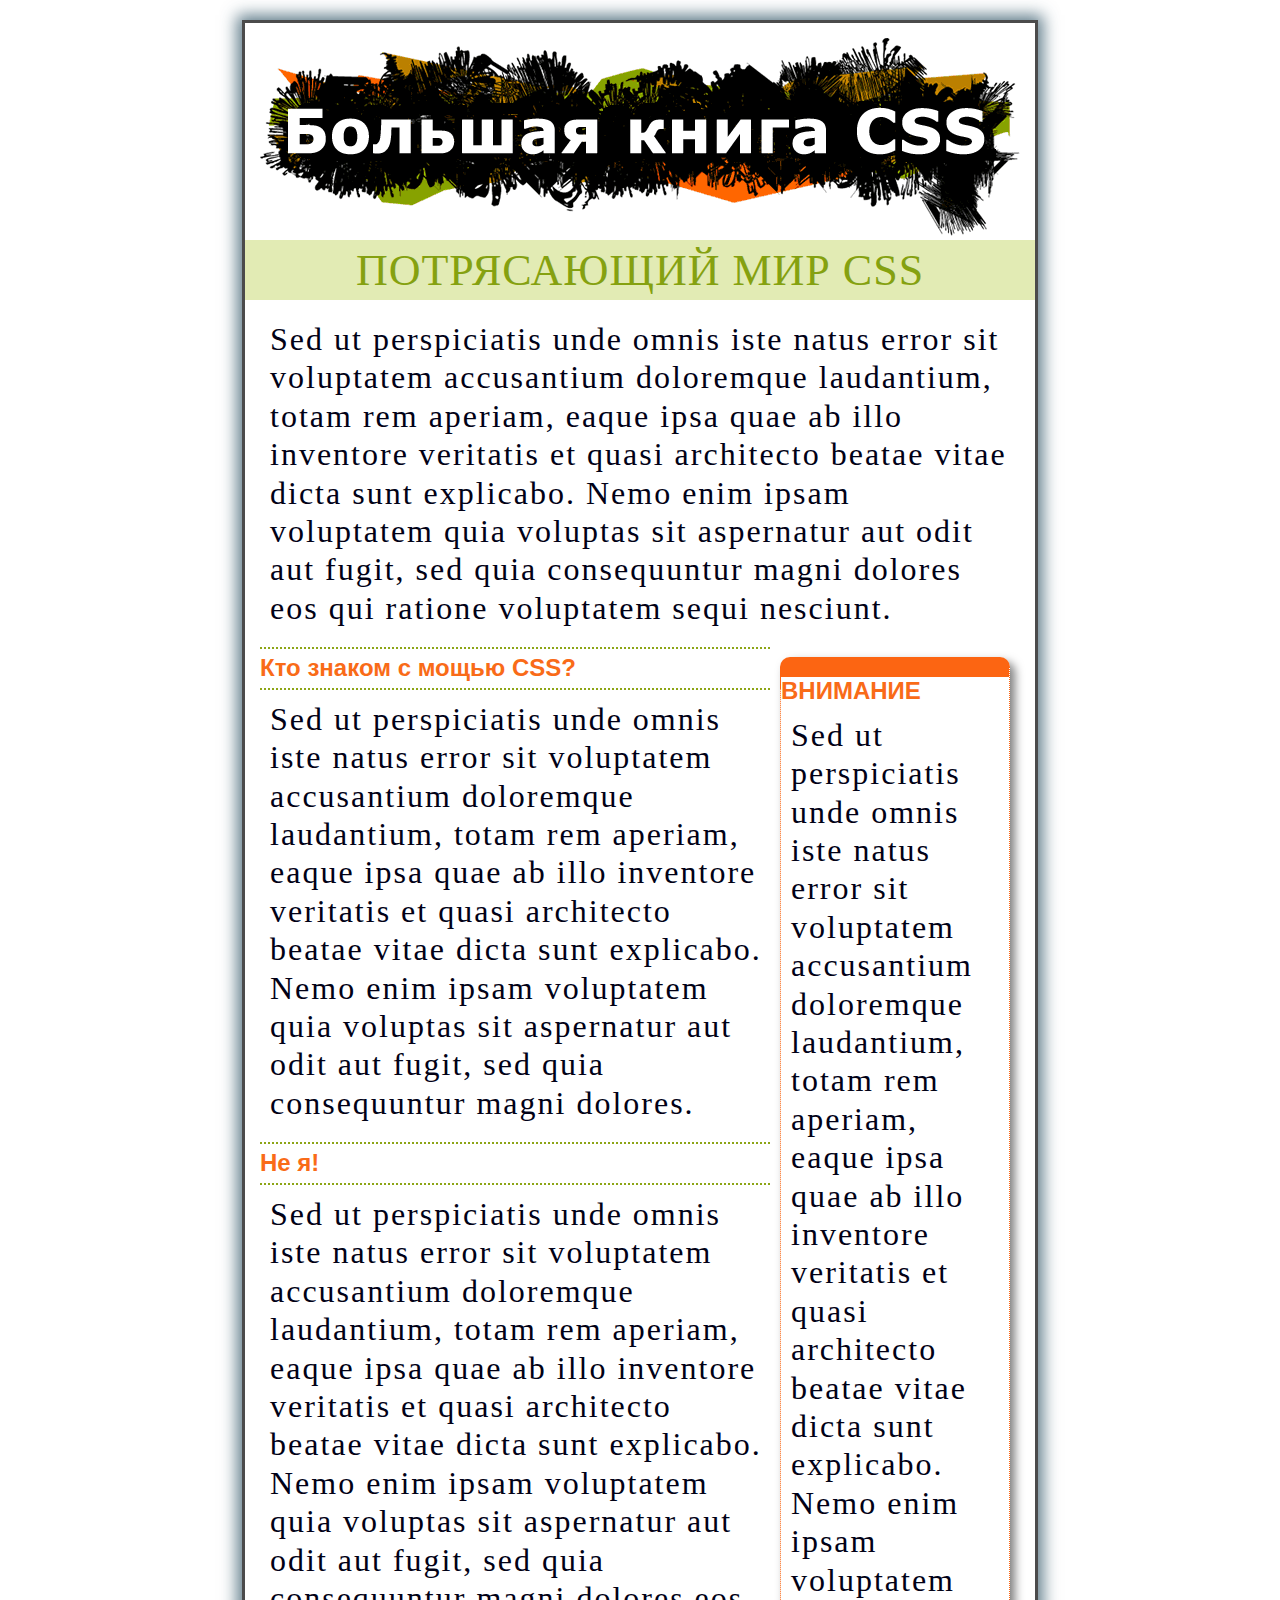
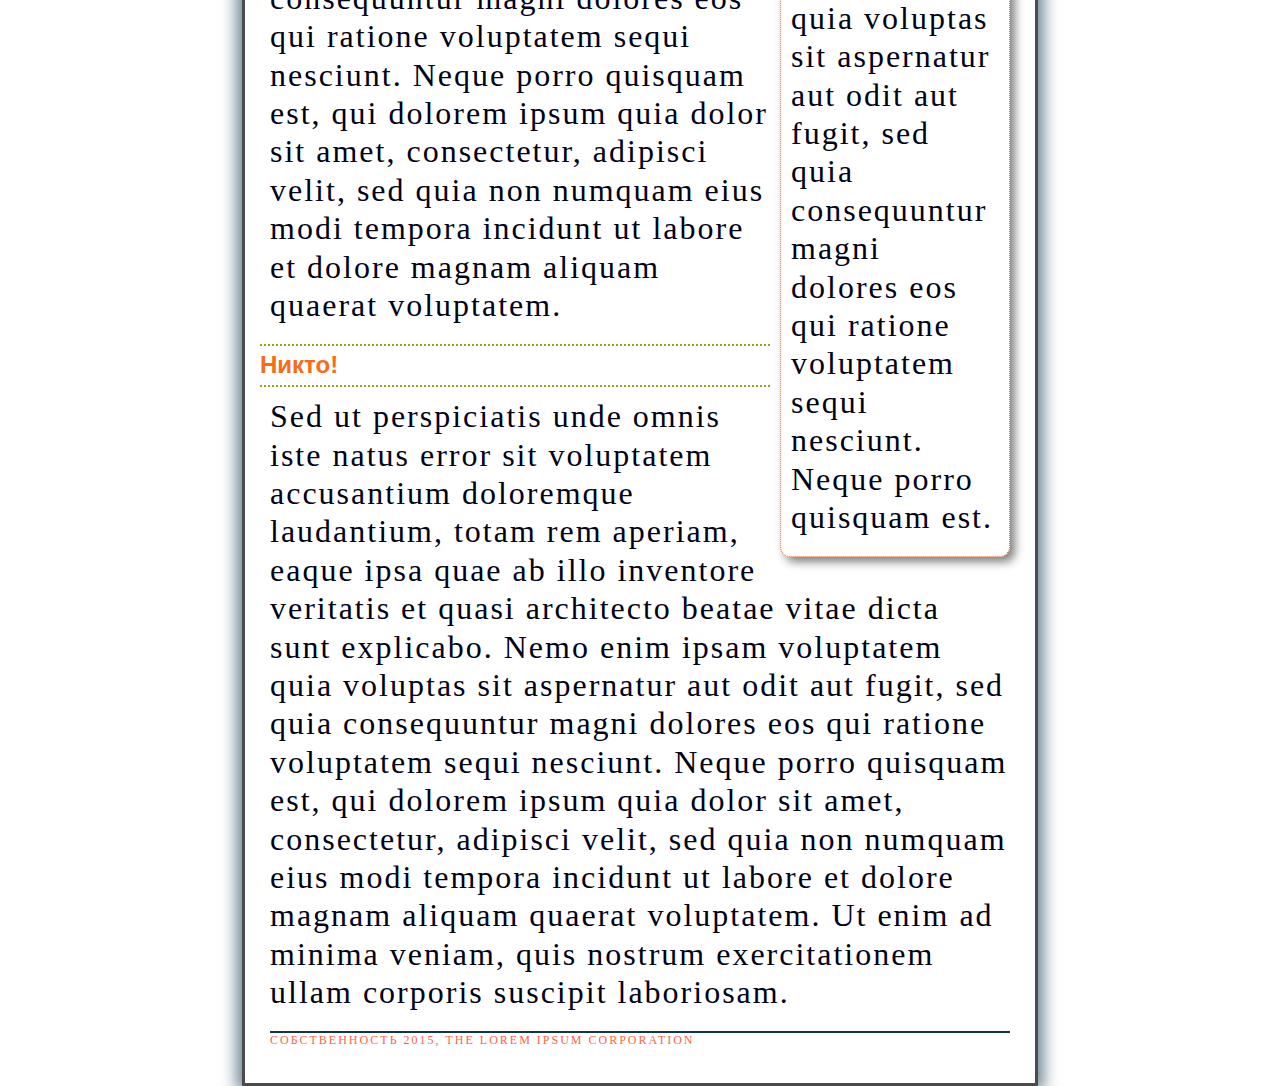
<file: HTML/7/index.html>
<!DOCTYPE html>
<html>
  <head>
    <meta charset="UTF-8" />
    <title>Поля, отступы, границы и фон</title>
    <link rel="stylesheet" href="main.css" />
  </head>

  <body id="article">
    <div id="banner">
      <img
        src="images/banner.png"
        width="760"
        height="198"
        alt="Большая книга CSS"
      />
    </div>

    <h1>Потрясающий мир CSS</h1>
    <p>
      Sed ut perspiciatis unde omnis iste natus error sit voluptatem accusantium
      doloremque laudantium, totam rem aperiam, eaque ipsa quae ab illo
      inventore veritatis et quasi architecto beatae vitae dicta sunt explicabo.
      Nemo enim ipsam voluptatem quia voluptas sit aspernatur aut odit aut
      fugit, sed quia consequuntur magni dolores eos qui ratione voluptatem
      sequi nesciunt.
    </p>
    <div class="sidebar">
      <h2>ВНИМАНИЕ</h2>
      <p class="note">
        Sed ut perspiciatis unde omnis iste natus error sit voluptatem
        accusantium doloremque laudantium, totam rem aperiam, eaque ipsa quae ab
        illo inventore veritatis et quasi architecto beatae vitae dicta sunt
        explicabo. Nemo enim ipsam voluptatem quia voluptas sit aspernatur aut
        odit aut fugit, sed quia consequuntur magni dolores eos qui ratione
        voluptatem sequi nesciunt. Neque porro quisquam est.
      </p>
    </div>
    <h2>Кто знаком с мощью CSS?</h2>
    <p>
      Sed ut perspiciatis unde omnis iste natus error sit voluptatem accusantium
      doloremque laudantium, totam rem aperiam, eaque ipsa quae ab illo
      inventore veritatis et quasi architecto beatae vitae dicta sunt explicabo.
      Nemo enim ipsam voluptatem quia voluptas sit aspernatur aut odit aut
      fugit, sed quia consequuntur magni dolores.
    </p>
    <h2>Не я!</h2>
    <p>
      Sed ut perspiciatis unde omnis iste natus error sit voluptatem accusantium
      doloremque laudantium, totam rem aperiam, eaque ipsa quae ab illo
      inventore veritatis et quasi architecto beatae vitae dicta sunt explicabo.
      Nemo enim ipsam voluptatem quia voluptas sit aspernatur aut odit aut
      fugit, sed quia consequuntur magni dolores eos qui ratione voluptatem
      sequi nesciunt. Neque porro quisquam est, qui dolorem ipsum quia dolor sit
      amet, consectetur, adipisci velit, sed quia non numquam eius modi tempora
      incidunt ut labore et dolore magnam aliquam quaerat voluptatem.
    </p>
    <h2>Никто!</h2>
    <p>
      Sed ut perspiciatis unde omnis iste natus error sit voluptatem accusantium
      doloremque laudantium, totam rem aperiam, eaque ipsa quae ab illo
      inventore veritatis et quasi architecto beatae vitae dicta sunt explicabo.
      Nemo enim ipsam voluptatem quia voluptas sit aspernatur aut odit aut
      fugit, sed quia consequuntur magni dolores eos qui ratione voluptatem
      sequi nesciunt. Neque porro quisquam est, qui dolorem ipsum quia dolor sit
      amet, consectetur, adipisci velit, sed quia non numquam eius modi tempora
      incidunt ut labore et dolore magnam aliquam quaerat voluptatem. Ut enim ad
      minima veniam, quis nostrum exercitationem ullam corporis suscipit
      laboriosam.
    </p>
    <p class="copy">Собственность 2015, The Lorem Ipsum Corporation</p>
  </body>
</html>
</file>
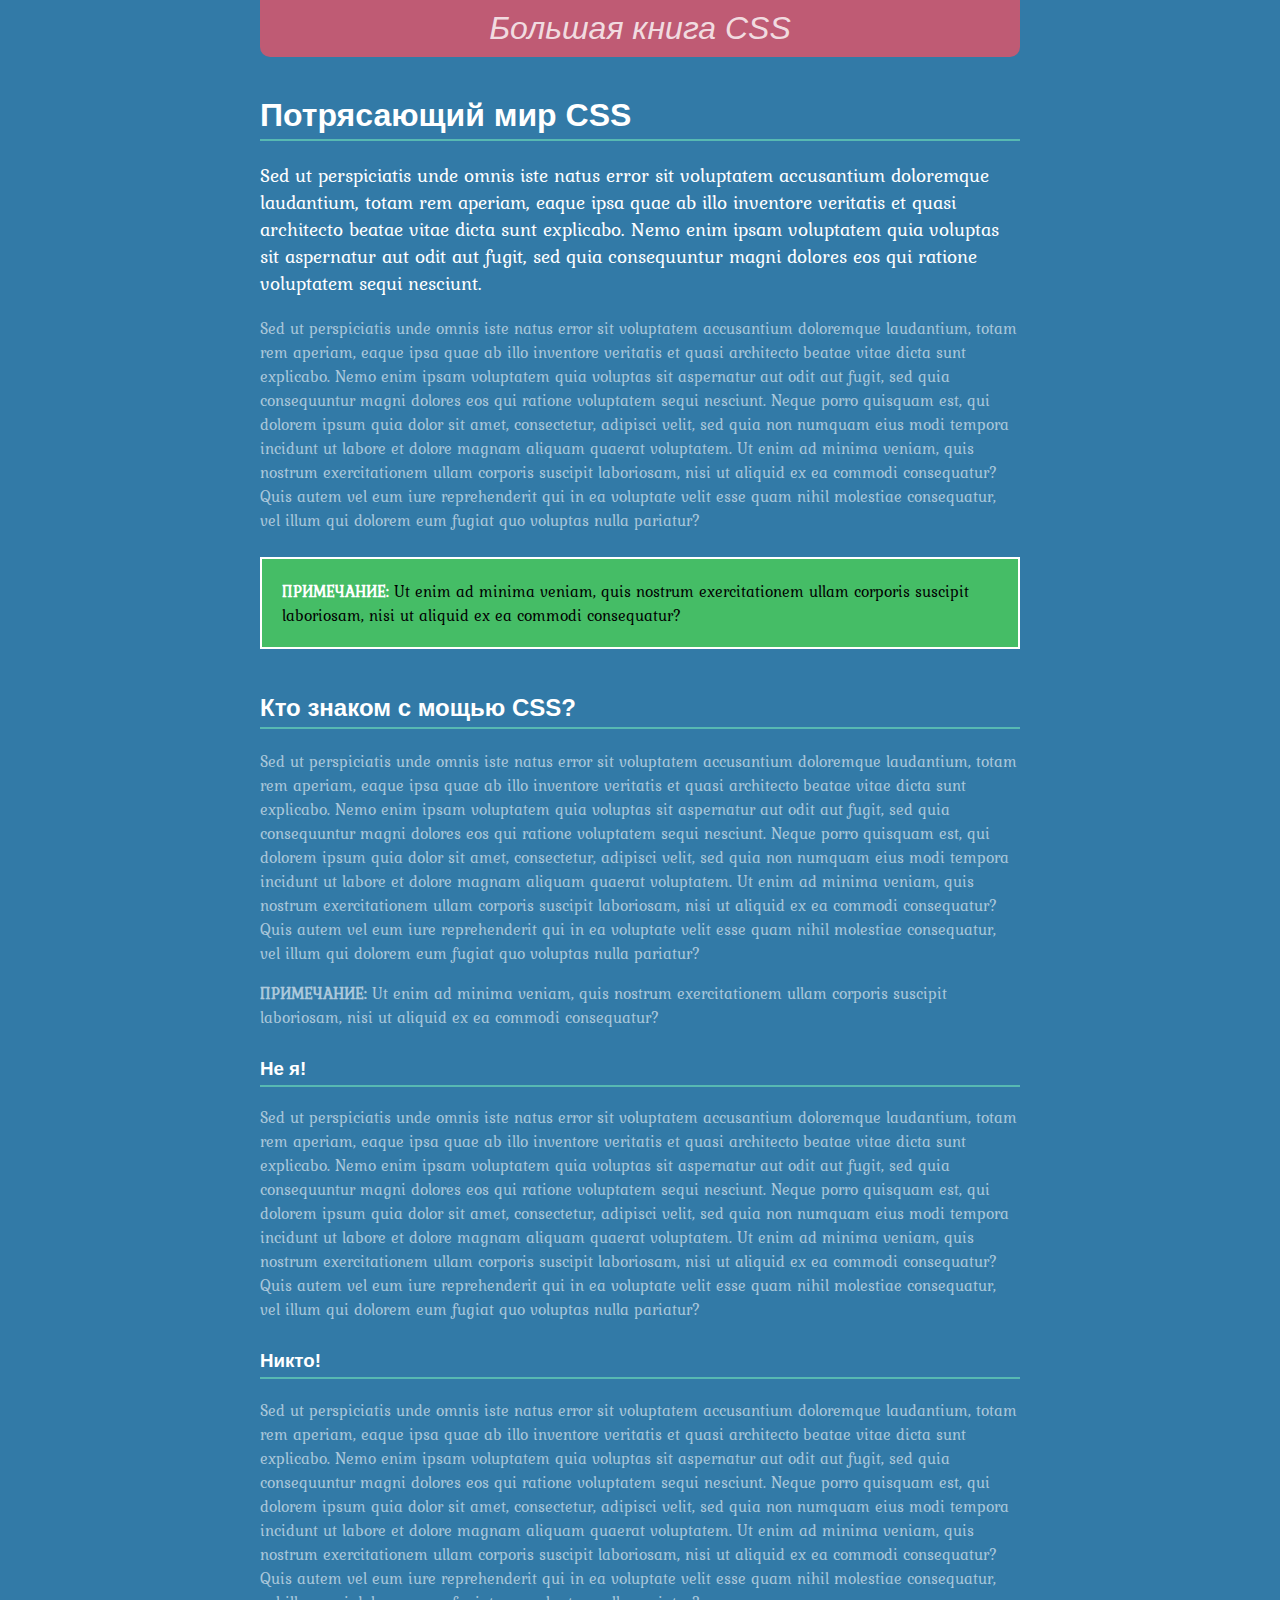
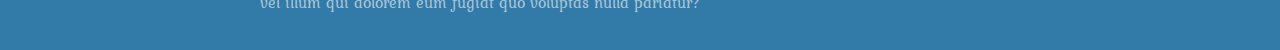
<file: HTML/3/3.html>
<!DOCTYPE html>
<html>
  <head>
    <meta charset="UTF-8" />
    <title>Селекторы</title>
    <link
      href="http://fonts.googleapis.com/css?family=Kurale"
      rel="stylesheet"
    />
    <style>
      body {
        background-color: rgb(50, 122, 167);
        padding: 0 20px 20px 20px;
        margin: 0;
      }

      p {
        color: rgba(255, 255, 255, 0.6);
        font-size: 1em;
        font-family: "Kurale", Arial, Helvetica, sans-serif;
      }

      h1,
      h2,
      h3 {
        color: rgb(255, 255, 255);
        font-family: Arial, "Palatino Linotype", Times, serif;
        border-bottom: 2px solid rgb(87, 185, 178);
        padding-top: 10px;
        padding-bottom: 5px;
      }

      h1 {
        font-size: 2em;
      }

      h1 + p {
        color: rgb(255, 255, 255);
        font-size: 1.2em;
        line-height: 140%;
      }

      article {
        max-width: 760px;
        margin: 0 auto;
      }

      #logo {
        font-family: Baskerville, Palatino, sans-serif;
        font-size: 2em;
        color: rgba(255, 255, 255, 0.8);
        font-style: italic;
        text-align: center;
        margin-bottom: 30px;
        background-color: rgb(191, 91, 116);
        border-radius: 0 0 10px 10px;
        padding: 10px;
      }

      .note {
        color: black;
        border: 2px solid white;
        background-color: rgb(69, 189, 102);
        margin-top: 25px;
        margin-bottom: 35px;
        padding: 20px;
      }

      .note strong {
        color: white;
      }
    </style>
  </head>
  <body>
    <article>
      <div id="logo">Большая книга CSS</div>
      <h1>Потрясающий мир CSS</h1>
      <p>
        Sed ut perspiciatis unde omnis iste natus error sit voluptatem
        accusantium doloremque laudantium, totam rem aperiam, eaque ipsa quae ab
        illo inventore veritatis et quasi architecto beatae vitae dicta sunt
        explicabo. Nemo enim ipsam voluptatem quia voluptas sit aspernatur aut
        odit aut fugit, sed quia consequuntur magni dolores eos qui ratione
        voluptatem sequi nesciunt.
      </p>
      <p>
        Sed ut perspiciatis unde omnis iste natus error sit voluptatem
        accusantium doloremque laudantium, totam rem aperiam, eaque ipsa quae ab
        illo inventore veritatis et quasi architecto beatae vitae dicta sunt
        explicabo. Nemo enim ipsam voluptatem quia voluptas sit aspernatur aut
        odit aut fugit, sed quia consequuntur magni dolores eos qui ratione
        voluptatem sequi nesciunt. Neque porro quisquam est, qui dolorem ipsum
        quia dolor sit amet, consectetur, adipisci velit, sed quia non numquam
        eius modi tempora incidunt ut labore et dolore magnam aliquam quaerat
        voluptatem. Ut enim ad minima veniam, quis nostrum exercitationem ullam
        corporis suscipit laboriosam, nisi ut aliquid ex ea commodi consequatur?
        Quis autem vel eum iure reprehenderit qui in ea voluptate velit esse
        quam nihil molestiae consequatur, vel illum qui dolorem eum fugiat quo
        voluptas nulla pariatur?
      </p>
      <p class="note">
        <strong>ПРИМЕЧАНИЕ:</strong> Ut enim ad minima veniam, quis nostrum
        exercitationem ullam corporis suscipit laboriosam, nisi ut aliquid ex ea
        commodi consequatur?
      </p>
      <h2>Кто знаком с мощью CSS?</h2>
      <p>
        Sed ut perspiciatis unde omnis iste natus error sit voluptatem
        accusantium doloremque laudantium, totam rem aperiam, eaque ipsa quae ab
        illo inventore veritatis et quasi architecto beatae vitae dicta sunt
        explicabo. Nemo enim ipsam voluptatem quia voluptas sit aspernatur aut
        odit aut fugit, sed quia consequuntur magni dolores eos qui ratione
        voluptatem sequi nesciunt. Neque porro quisquam est, qui dolorem ipsum
        quia dolor sit amet, consectetur, adipisci velit, sed quia non numquam
        eius modi tempora incidunt ut labore et dolore magnam aliquam quaerat
        voluptatem. Ut enim ad minima veniam, quis nostrum exercitationem ullam
        corporis suscipit laboriosam, nisi ut aliquid ex ea commodi consequatur?
        Quis autem vel eum iure reprehenderit qui in ea voluptate velit esse
        quam nihil molestiae consequatur, vel illum qui dolorem eum fugiat quo
        voluptas nulla pariatur?
      </p>
      <p>
        <strong>ПРИМЕЧАНИЕ:</strong> Ut enim ad minima veniam, quis nostrum
        exercitationem ullam corporis suscipit laboriosam, nisi ut aliquid ex ea
        commodi consequatur?
      </p>
      <h3>Не я!</h3>
      <p>
        Sed ut perspiciatis unde omnis iste natus error sit voluptatem
        accusantium doloremque laudantium, totam rem aperiam, eaque ipsa quae ab
        illo inventore veritatis et quasi architecto beatae vitae dicta sunt
        explicabo. Nemo enim ipsam voluptatem quia voluptas sit aspernatur aut
        odit aut fugit, sed quia consequuntur magni dolores eos qui ratione
        voluptatem sequi nesciunt. Neque porro quisquam est, qui dolorem ipsum
        quia dolor sit amet, consectetur, adipisci velit, sed quia non numquam
        eius modi tempora incidunt ut labore et dolore magnam aliquam quaerat
        voluptatem. Ut enim ad minima veniam, quis nostrum exercitationem ullam
        corporis suscipit laboriosam, nisi ut aliquid ex ea commodi consequatur?
        Quis autem vel eum iure reprehenderit qui in ea voluptate velit esse
        quam nihil molestiae consequatur, vel illum qui dolorem eum fugiat quo
        voluptas nulla pariatur?
      </p>
      <h3>Никто!</h3>
      <p>
        Sed ut perspiciatis unde omnis iste natus error sit voluptatem
        accusantium doloremque laudantium, totam rem aperiam, eaque ipsa quae ab
        illo inventore veritatis et quasi architecto beatae vitae dicta sunt
        explicabo. Nemo enim ipsam voluptatem quia voluptas sit aspernatur aut
        odit aut fugit, sed quia consequuntur magni dolores eos qui ratione
        voluptatem sequi nesciunt. Neque porro quisquam est, qui dolorem ipsum
        quia dolor sit amet, consectetur, adipisci velit, sed quia non numquam
        eius modi tempora incidunt ut labore et dolore magnam aliquam quaerat
        voluptatem. Ut enim ad minima veniam, quis nostrum exercitationem ullam
        corporis suscipit laboriosam, nisi ut aliquid ex ea commodi consequatur?
        Quis autem vel eum iure reprehenderit qui in ea voluptate velit esse
        quam nihil molestiae consequatur, vel illum qui dolorem eum fugiat quo
        voluptas nulla pariatur?
      </p>
    </article>
  </body>
</html>
</file>
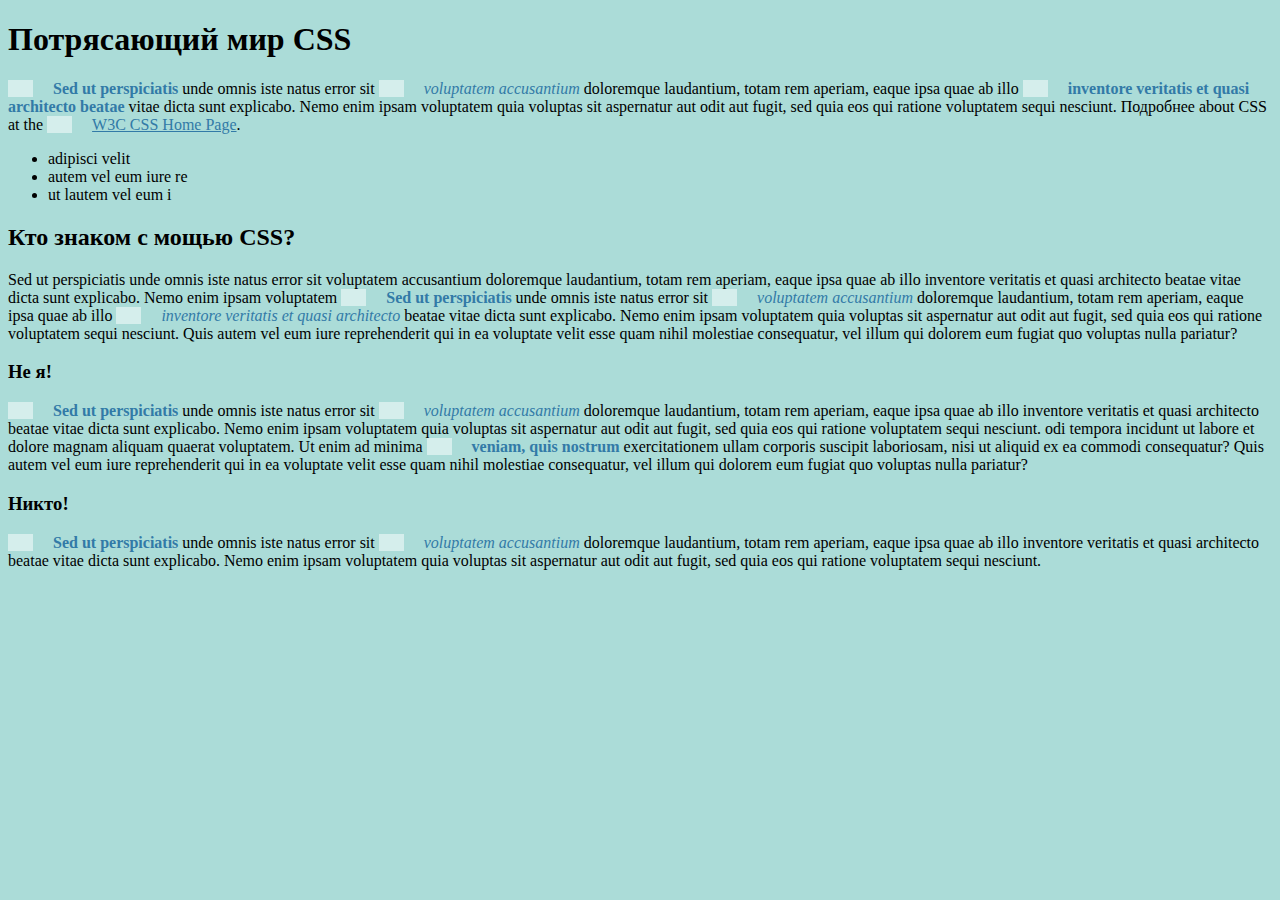
<file: HTML/4/4.html>
<!DOCTYPE html>
<html>
  <head>
    <meta charset="UTF-8" />
    <title>Наследование в действии</title>
    <style>
      body {
        background-color: rgba(87, 185, 178, 0.5);
      }

      p * {
        color: rgb(50, 122, 167);
        padding-left: 20px;
        border-left: solid 25px rgba(255, 255, 255, 0.5);
      }
    </style>
  </head>
  <body>
    <div>
      <h1>Потрясающий мир CSS</h1>
      <p>
        <strong>Sed ut perspiciatis</strong> unde omnis iste natus error sit
        <em>voluptatem accusantium</em> doloremque laudantium, totam rem
        aperiam, eaque ipsa quae ab illo
        <strong>inventore veritatis et quasi architecto beatae</strong> vitae
        dicta sunt explicabo. Nemo enim ipsam voluptatem quia voluptas sit
        aspernatur aut odit aut fugit, sed quia eos qui ratione voluptatem sequi
        nesciunt. Подробнее about CSS at the
        <a href="http://www.w3.org/Style/CSS/">W3C CSS Home Page</a>.
      </p>
      <ul>
        <li>adipisci velit</li>
        <li>autem vel eum iure re</li>
        <li>ut lautem vel eum i</li>
      </ul>
      <h2>Кто знаком с мощью CSS?</h2>
      <p>
        Sed ut perspiciatis unde omnis iste natus error sit voluptatem
        accusantium doloremque laudantium, totam rem aperiam, eaque ipsa quae ab
        illo inventore veritatis et quasi architecto beatae vitae dicta sunt
        explicabo. Nemo enim ipsam voluptatem
        <strong>Sed ut perspiciatis</strong> unde omnis iste natus error sit
        <em>voluptatem accusantium</em> doloremque laudantium, totam rem
        aperiam, eaque ipsa quae ab illo
        <em>inventore veritatis et quasi architecto</em> beatae vitae dicta sunt
        explicabo. Nemo enim ipsam voluptatem quia voluptas sit aspernatur aut
        odit aut fugit, sed quia eos qui ratione voluptatem sequi nesciunt. Quis
        autem vel eum iure reprehenderit qui in ea voluptate velit esse quam
        nihil molestiae consequatur, vel illum qui dolorem eum fugiat quo
        voluptas nulla pariatur?
      </p>
      <h3>Не я!</h3>
      <p>
        <strong>Sed ut perspiciatis</strong> unde omnis iste natus error sit
        <em>voluptatem accusantium</em> doloremque laudantium, totam rem
        aperiam, eaque ipsa quae ab illo inventore veritatis et quasi architecto
        beatae vitae dicta sunt explicabo. Nemo enim ipsam voluptatem quia
        voluptas sit aspernatur aut odit aut fugit, sed quia eos qui ratione
        voluptatem sequi nesciunt. odi tempora incidunt ut labore et dolore
        magnam aliquam quaerat voluptatem. Ut enim ad minima
        <strong>veniam, quis nostrum</strong> exercitationem ullam corporis
        suscipit laboriosam, nisi ut aliquid ex ea commodi consequatur? Quis
        autem vel eum iure reprehenderit qui in ea voluptate velit esse quam
        nihil molestiae consequatur, vel illum qui dolorem eum fugiat quo
        voluptas nulla pariatur?
      </p>
      <h3>Никто!</h3>
      <p>
        <strong>Sed ut perspiciatis</strong> unde omnis iste natus error sit
        <em>voluptatem accusantium</em> doloremque laudantium, totam rem
        aperiam, eaque ipsa quae ab illo inventore veritatis et quasi architecto
        beatae vitae dicta sunt explicabo. Nemo enim ipsam voluptatem quia
        voluptas sit aspernatur aut odit aut fugit, sed quia eos qui ratione
        voluptatem sequi nesciunt.
      </p>
    </div>
  </body>
</html>
</file>
<file: HTML/7/main.css>
/* сброс стилей браузера */
html,
body,
div,
span,
object,
iframe,
h1,
h2,
h3,
h4,
h5,
h6,
p,
blockquote,
pre,
a,
abbr,
acronym,
address,
big,
cite,
code,
del,
dfn,
em,
img,
ins,
kbd,
q,
s,
samp,
small,
strike,
strong,
sub,
sup,
tt,
var,
b,
u,
i,
center,
dl,
dt,
dd,
ol,
ul,
li,
fieldset,
form,
label,
legend,
table,
caption,
tbody,
tfoot,
thead,
tr,
th,
td,
article,
aside,
canvas,
details,
embed,
figure,
figcaption,
footer,
header,
hgroup,
menu,
nav,
output,
ruby,
section,
summary,
time,
mark,
audio,
video {
  margin: 0;
  padding: 0;
  border: 0;
  font-size: 100%;
  vertical-align: baseline;
}
article,
aside,
details,
figcaption,
figure,
footer,
header,
hgroup,
menu,
nav,
section {
  display: block;
}
body {
  line-height: 1.2;
}
ol {
  padding-left: 1.4em;
  list-style: decimal;
}
ul {
  padding-left: 1.4em;
  list-style: square;
}
table {
  border-collapse: collapse;
  border-spacing: 0;
}
/* конец кода сброса стилей браузера */

html {
}

body {
  background-color: white;
  border: 3px solid rgb(75, 75, 75);
  box-shadow: 0 0 15px 5px rgba(44, 82, 100, 0.75);
  max-width: 760px;
  margin-top: 20px;
  margin-left: auto;
  margin-right: auto;
  padding: 15px;
}

h1 {
  font-size: 2.75em;
  font-family: Georgia, "Times New Roman", Times, serif;
  font-weight: normal;
  text-align: center;
  letter-spacing: 1px;
  color: rgb(133, 161, 16);
  text-transform: uppercase;
  background-color: rgb(226, 235, 180);
  padding: 5px 15px 2px 15px;
  margin: 0 -15px 20px -15px;
}

h2 {
  font-size: 1.5em;
  font-family: "Arial Narrow", Arial, Helvetica, sans-serif;
  color: rgb(249, 107, 24);
  border-top: 2px dotted rgb(141, 165, 22);
  border-bottom: 2px dotted rgb(141, 165, 22);
  padding-top: 5px;
  padding-bottom: 5px;
  margin: 15px 0 5px 0;
  overflow: hidden;
}

.sidebar {
  width: 30%;
  float: right;
  margin: 10px;
  border: 1px dotted rgb(252, 101, 18);
  border-top: 20px solid rgb(252, 101, 18);
  border-radius: 10px;
  box-shadow: 5px 5px 10px rgba(0, 0, 0, 0.5);
}

.sidebar h2 {
  border: none;
  margin-top: 0;
  padding: 0;
}

p {
  color: rgb(1, 1, 22);
  font-size: 2em;
  letter-spacing: 2px;
  margin: 10px 10px 20px 10px;
}

.copy {
  border-top: 2px solid rgb(14, 56, 67);
  color: tomato;
  font-size: 0.75em;
  text-transform: uppercase;
}
</file>
